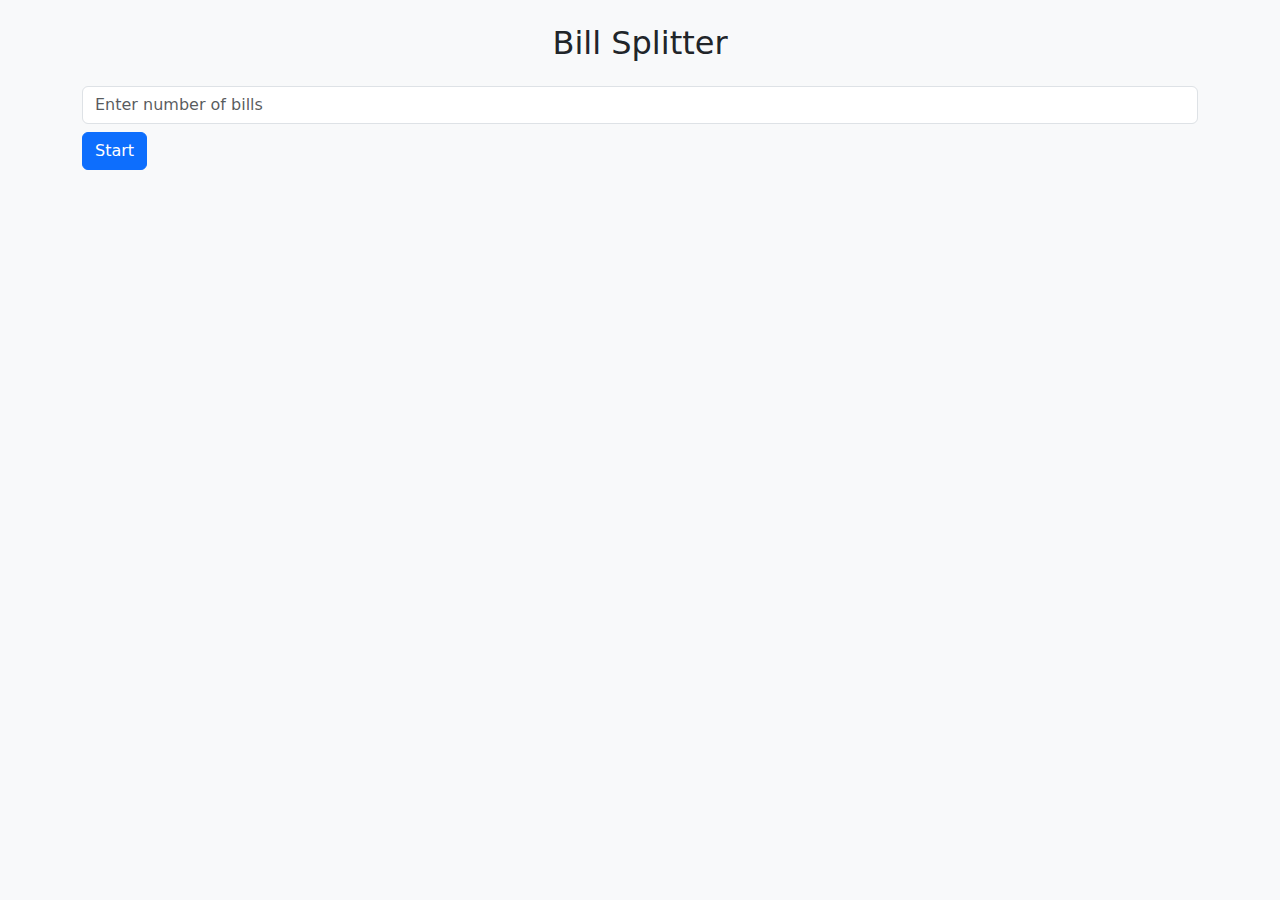
<file: Javascript/BillSplitter.html>
<!DOCTYPE html>
<html lang="en">
<head>
    <meta charset="UTF-8">
    <meta name="viewport" content="width=device-width, initial-scale=1.0">
    <title>Bill Splitter</title>
    <link href="https://cdn.jsdelivr.net/npm/bootstrap@5.3.0/dist/css/bootstrap.min.css" rel="stylesheet">
    <style>
        table, th, td {
            border: 2px solid black;
            text-align: center;
        }
    </style>
</head>
<body class="bg-light p-4">

<div class="container">
    <h2 class="text-center mb-4">Bill Splitter</h2>
    
    <div class="mb-3" id="billInput">
        <input type="number" class="form-control" id="bills" placeholder="Enter number of bills">
        <button class="btn btn-primary mt-2" onclick="initialize()">Start</button>
    </div>

    <div id="inputSection" style="display:none;">
        <input type="number" class="form-control mb-2" id="n1" onchange="f1()" placeholder="Enter number of people">
        <input type="text"  class="form-control mb-2" name="name" placeholder="Enter Name">
        <input type="number"  class="form-control mb-2" name="amount" placeholder="Enter Amount">
        <button class="btn btn-success" onclick="addDetails()">Submit</button>
    </div>

    <div id="resultSection" class="mt-4"></div>
</div>

<script>
    let billList = [];
    let totalBills = 0, currentBill = 0, count = 0;
    let l={
        names:[],
        amounts:[],
        pay:[],
        recieve:[],
        fromWhom:[],
        howMuch:[],
        totalAmount:0,
        average:0,
        totalPersons:0
    }
    function initialize() {
        totalBills = Number(document.getElementById('bills').value);
        if (totalBills <= 0) {
            alert("Enter a valid number of bills.");
            return;
        }
        document.getElementById('billInput').style.display = 'none';
        document.getElementById('inputSection').style.display = 'block';
        for(let a=0;a<totalBills;a++){
            billList[a]=JSON.parse(JSON.stringify(l));
        }
        
       
    }

    function f1() {
       
        billList[currentBill].totalPersons = Number(document.getElementById('n1').value);
      
        if (billList[currentBill].totalPersons <= 0) {
            alert("Enter a valid number of people.");
            return;
        }
        document.getElementById('n1').style.display = 'none';
    }

    function addDetails() {
   
        let name = document.getElementsByName('name')[0].value.trim();
        let amount = Number(document.getElementsByName('amount')[0].value);
        if (!name || amount <= 0) {
            alert("Enter a valid name and amount.");
            return;
        }

        billList[currentBill].names.push(name);
        billList[currentBill].amounts.push(amount);
        document.getElementsByName('name')[0].value = '';
        document.getElementsByName('amount')[0].value = '';

        count++;

        if (count === billList[currentBill].totalPersons) {
            count = 0;
            calculate();
            currentBill++;

            if (currentBill === totalBills) {
            document.getElementById('inputSection').style.display = 'none';
            displayResults();
            return;
            } 
            document.getElementById('n1').style.display = 'block';
            document.getElementById('n1').value = '';
        }
    }

    function calculate() {


        let bill = billList[currentBill];
        bill.totalAmount = bill.amounts.reduce((sum, val) => sum + val, 0);
        bill.average = bill.totalAmount / bill.totalPersons;

        bill.pay = Array(bill.totalPersons).fill(0);
        bill.receive = Array(bill.totalPersons).fill(0);
        for (let i = 0; i < bill.totalPersons; i++) {
            if (bill.amounts[i] < bill.average) {
                bill.pay[i] = bill.average - bill.amounts[i];
              
            } else {
                
                bill.receive[i] = bill.amounts[i] - bill.average;
               
            }
        }
      
        
        for (let i = 0; i < bill.totalPersons; i++) {
            bill.howMuch[i] = "";
            bill.fromWhom[i] = "";
            for (let j = 0; j < bill.totalPersons; j++) {
                if (bill.receive[i] > 0 && bill.pay[j] > 0) {
                    let amountToPay = Math.min(bill.receive[i], bill.pay[j]);
                    bill.howMuch[i] += ` ${amountToPay} |`;
                    bill.fromWhom[i] += ` ${bill.names[j]} |`;
                    // bill.receive[i] -= amountToPay;
                    // bill.pay[j] -= amountToPay;
                }
            }
        }

      
       

        
    }

    function displayResults() {
        let resultHTML = "<h3 class='mt-4'>Bill Summary</h3>";
        billList.forEach((bill, index) => {
            resultHTML += `
                <h5 class="mt-3">Bill ${index + 1}</h5>
                <table class="table table-bordered">
                    <thead class="table-dark">
                        <tr>
                            <th>Name</th>
                            <th>Amount Paid</th>
                            <th>Need to Pay</th>
                            <th>Receive Money</th>
                            <th>From Whom</th>
                            <th>How Much</th>
                        </tr>
                    </thead>
                    <tbody>`;
            for (let i = 0; i < bill.totalPersons; i++) {
                resultHTML += `
                    <tr>
                        <td>${bill.names[i]}</td>
                        <td>${bill.amounts[i]}</td>
                        <td>${bill.pay[i]}</td>
                        <td>${bill.receive[i]}</td>
                        <td>${bill.fromWhom[i]}</td>
                        <td>${bill.howMuch[i]}</td>
                    </tr>`;
            }
            resultHTML += "</tbody></table>";
        });
        document.getElementById('resultSection').innerHTML = resultHTML;
    }
</script>

</body>
</html>
</file>
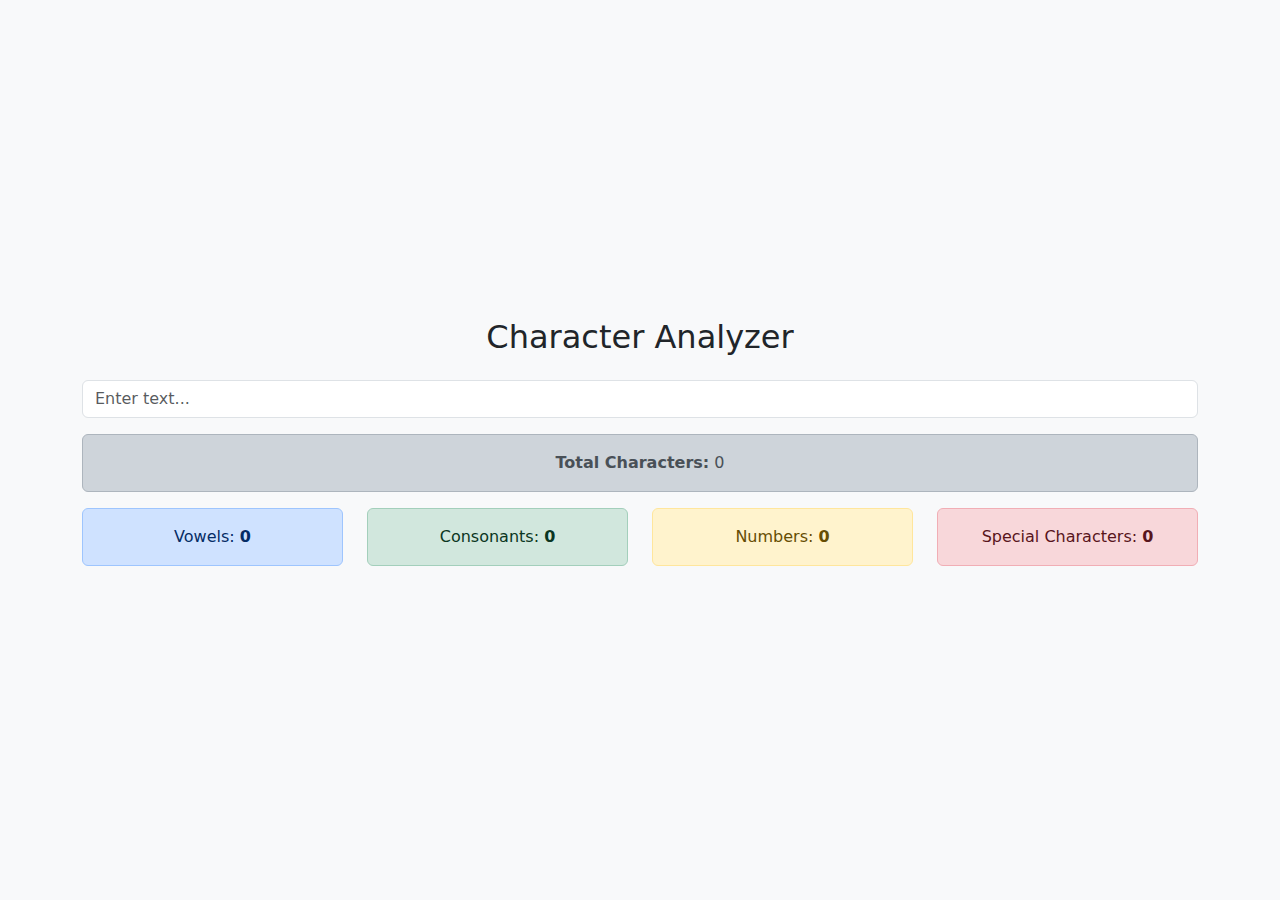
<file: Javascript/CharacterAnalyzer.html>
<!DOCTYPE html>
<html lang="en">
<head>
    <meta charset="UTF-8">
    <meta name="viewport" content="width=device-width, initial-scale=1.0">
    <title>Character Analyzer</title>
    <link href="https://cdn.jsdelivr.net/npm/bootstrap@5.3.0/dist/css/bootstrap.min.css" rel="stylesheet">
</head>
<body class="bg-light d-flex justify-content-center align-items-center vh-100">

    <div class="container text-center">
        <h2 class="mb-4">Character Analyzer</h2>

        <input type="text" id="textInput" class="form-control mb-3" placeholder="Enter text..." oninput="analyzeText()">
        
        <div class="alert alert-dark">
            <strong>Total Characters:</strong> <span id="totalCount">0</span>
        </div>

        <div class="row">
            <div class="col-md-3">
                <div class="alert alert-primary">Vowels: <strong id="vowelCount">0</strong></div>
            </div>
            <div class="col-md-3">
                <div class="alert alert-success">Consonants: <strong id="consonantCount">0</strong></div>
            </div>
            <div class="col-md-3">
                <div class="alert alert-warning">Numbers: <strong id="numberCount">0</strong></div>
            </div>
            <div class="col-md-3">
                <div class="alert alert-danger">Special Characters: <strong id="specialCount">0</strong></div>
            </div>
        </div>
    </div>

    <script>
        function analyzeText() {
            let input = document.getElementById("textInput").value;
            let vowels = "AEIOUaeiou";
            let numbers = "0123456789";

            let vowelCount = 0, consonantCount = 0, numberCount = 0, specialCount = 0;

            for (let char of input) {
                if (vowels.includes(char)) {
                    vowelCount++;
                } else if (numbers.includes(char)) {
                    numberCount++;
                } else if (char.match(/[a-zA-Z]/)) {
                    consonantCount++;
                } else {
                    specialCount++;
                }
            }

            document.getElementById("totalCount").textContent = input.length;
            document.getElementById("vowelCount").textContent = vowelCount;
            document.getElementById("consonantCount").textContent = consonantCount;
            document.getElementById("numberCount").textContent = numberCount;
            document.getElementById("specialCount").textContent = specialCount;
        }
    </script>

</body>
</html>
</file>
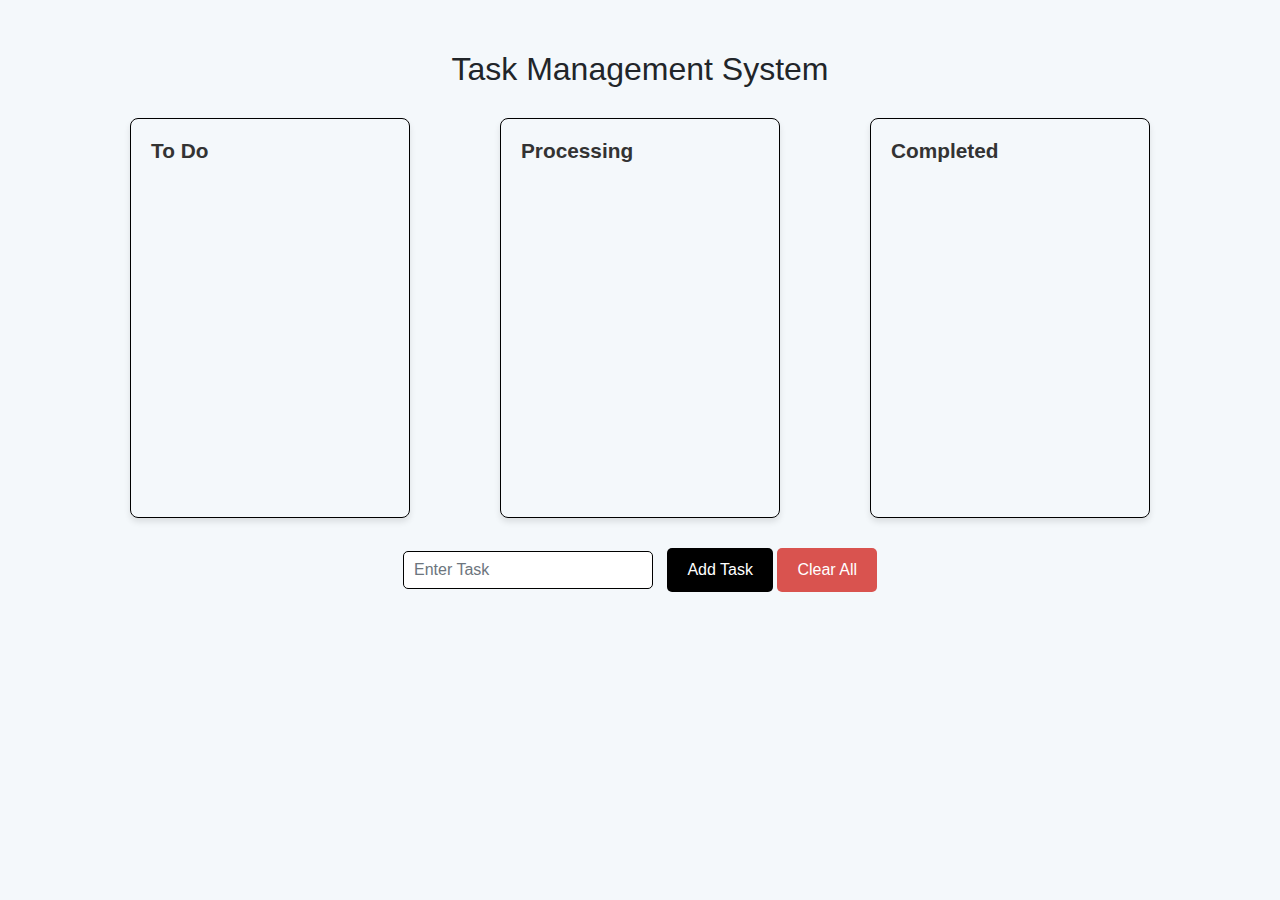
<file: Javascript/DragAndDrop.html>
<!DOCTYPE html>
<html lang="en">
<head>
    <meta charset="UTF-8">
    <meta name="viewport" content="width=device-width, initial-scale=1.0">
    <title>Task Management with Drag and Drop</title>
    <link href="https://stackpath.bootstrapcdn.com/bootstrap/4.5.2/css/bootstrap.min.css" rel="stylesheet">
    <link rel="stylesheet" href="https://cdnjs.cloudflare.com/ajax/libs/font-awesome/4.7.0/css/font-awesome.min.css">
    <style>
        body {
            background-color: #f4f8fb;
            font-family: 'Arial', sans-serif;
        }

        .container {
            margin-top: 50px;
        }

        .header {
            text-align: center;
            margin-bottom: 30px;
        }

        .main {
            display: flex;
            justify-content: space-around;
            margin-bottom: 30px;
            flex-wrap:wrap;
            row-gap: 30px;
        }

        .column {
            height: 400px;
            width: 280px;
            border-radius: 8px;
            overflow-y: auto;
            padding: 20px;
            box-shadow: 0 4px 6px rgba(0, 0, 0, 0.1);
            transition: all 0.3s ease;
        }

        .from ,.process,.to{
           
            border: 1px solid black;
        }

        .from div{
            background-color:orangered;
            border: 1px solid black;

        }

        .process div{
            background-color: orange;
            border: 1px solid black;
        }

        .to div{
            background-color: greenyellow;
            border: 1px solid black;
        }

        .column h4 {
       
            color: #333;
            font-size: 1.3rem;
            font-weight: bold;
        }

        .column div {
        
            margin-top: 10px;
            text-align: left;
            padding: 12px;
            border-radius: 5px;
            cursor: pointer;
            transition: background-color 0.3s;
            width: 100%;
        }

        .column div:hover {
            background-color: #d9fadf;
        }

    

        input[type="text"] {
            width: 250px;
            padding: 10px;
            margin-right: 10px;
            border-radius: 5px;
            border: 1px solid black;
            font-size: 16px;
        }

        input[type="button"] {
            background-color: black;
            color: white;
            padding: 10px 20px;
            border: none;
            border-radius: 5px;
            cursor: pointer;
            font-size: 16px;
        }

        input[type="button"]:hover {
            background-color: #31b0d5;
        }

        input[type="button"]#clear-btn {
            background-color: #d9534f;
        }

        input[type="button"]#clear-btn:hover {
            background-color: #c9302c;
        }

        .task-message {
            margin-top: 20px;
            font-size: 18px;
            font-weight: bold;
            text-align: center;
        }

        .input-area {
            text-align: center;
            margin-top: 20px;
        }
    </style>
</head>
<body>
    <div class="container">
        <h2 class="header">Task Management System</h2>

        <div class="main">
            <div class="column from" id="from">
                <h4>To Do</h4>
            </div>
            <div class="column process" id="process">
                <h4>Processing</h4>
            </div>
            <div class="column to" id="to">
                <h4>Completed</h4>
            </div>
        </div>

        <div class="input-area">
            <input type="text" id="child" class="form-control d-inline-block" placeholder="Enter Task" onchange="process()">
            <input type="button" value="Add Task" class="btn btn-primary" onclick="process()">
            <input type="button" id="clear-btn" value="Clear All" class="btn" onclick="clearAll()">
        </div>

        <div id="task-message" class="task-message"></div>
    </div>

    <script src="https://code.jquery.com/jquery-3.5.1.slim.min.js"></script>
    <script src="https://cdn.jsdelivr.net/npm/@popperjs/core@2.9.3/dist/umd/popper.min.js"></script>
    <script src="https://stackpath.bootstrapcdn.com/bootstrap/4.5.2/js/bootstrap.min.js"></script>

    <script>
        let from = document.getElementById('from');
        let process1 = document.getElementById('process');
        let to = document.getElementById('to');
        let taskMessage = document.getElementById('task-message');

        function process() {
            let taskValue = document.getElementById('child').value;
            if (taskValue.trim() === "") return;

            let ele = document.createElement('div');
            ele.classList = "fa fa-close";
            ele.innerHTML = "&nbsp;&nbsp;" + taskValue;
            document.getElementById('child').value = '';

            ele.setAttribute('draggable', 'true');
            ele.addEventListener('dragstart', start);

            from.appendChild(ele);
        }

        let tar = '';
        function start(e) {
            tar = e.target;
        }

        function dragging(e) {
            e.preventDefault();
        }

        function stop1() {
            tar.classList = "fa fa-check-square";
            to.appendChild(tar);
            taskMessage.innerHTML = "Task moved to Completed!";
        }

        function stop2() {
            tar.classList = "fa fa-close";
            from.appendChild(tar);
            taskMessage.innerHTML = "Task moved back to To Do.";
        }

        function stop3() {
            tar.classList = "fa fa-exclamation-triangle";
            process1.appendChild(tar);
            taskMessage.innerHTML = "Task is now in Processing.";
        }

        to.addEventListener('dragover', dragging);
        to.addEventListener('drop', stop1);
        from.addEventListener('dragover', dragging);
        from.addEventListener('drop', stop2);
        process1.addEventListener('dragover', dragging);
        process1.addEventListener('drop', stop3);

        function clearAll() {
            from.innerHTML = "<h4>To Do</h4>";
            process1.innerHTML = "<h4>Processing</h4>";
            to.innerHTML = "<h4>Completed</h4>";
            taskMessage.innerHTML = "";
        }
    </script>
</body>
</html>
</file>
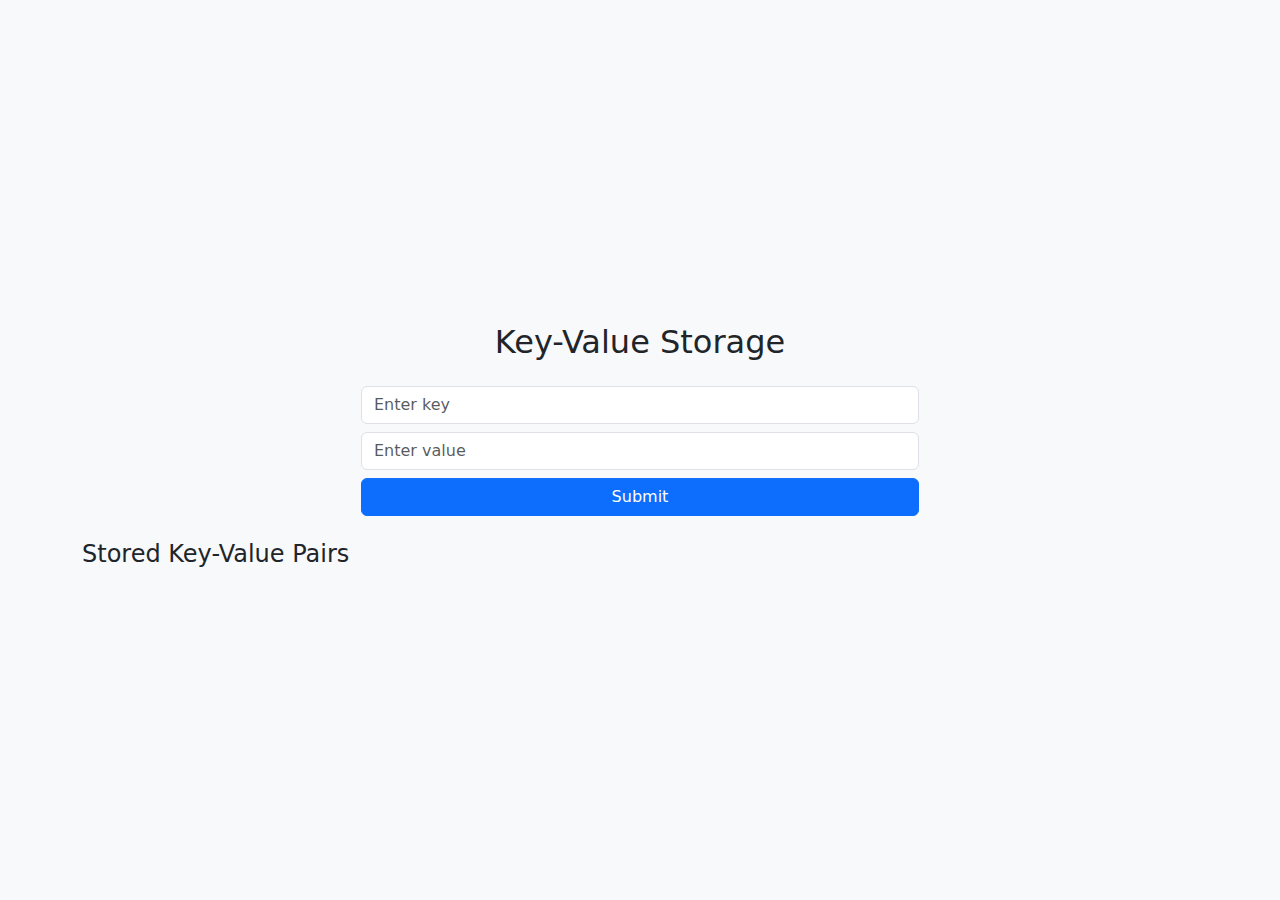
<file: Javascript/KeyValueStorage.html>
<!DOCTYPE html>
<html lang="en">
<head>
    <meta charset="UTF-8">
    <meta name="viewport" content="width=device-width, initial-scale=1.0">
    <title>Key-Value Storage</title>
    <link href="https://cdn.jsdelivr.net/npm/bootstrap@5.3.0/dist/css/bootstrap.min.css" rel="stylesheet">
</head>
<body class="bg-light">

    <!-- Centering the form vertically -->
    <div class="d-flex justify-content-center align-items-center vh-100">
        <div class="container">
            <h2 class="text-center mb-4">Key-Value Storage</h2>

            <!-- Input Fields (Stacked Vertically) -->
            <div class="d-flex flex-column align-items-center">
                <input type="text" class="form-control mb-2 w-50" id="keyInput" placeholder="Enter key">
                <input type="text" class="form-control mb-2 w-50" id="valueInput" placeholder="Enter value">
                <button class="btn btn-primary w-50" onclick="check()">Submit</button>
            </div>

            <!-- Displaying Key-Value Pairs as Flexbox -->
            <div class="mt-4">
                <h4>Stored Key-Value Pairs</h4>
                <div class="d-flex flex-wrap gap-3" id="keyValueList">
                    <!-- Dynamically added key-value pairs will appear here -->
                </div>
            </div>
        </div>
    </div>

    <script>
        let dict = {};

        function check() {
            let key = document.getElementById('keyInput').value;
            let value = document.getElementById('valueInput').value;

            if (key && value) {
                if (dict[key] !== undefined) {
                    alert('Already present');
                    return;
                } else {
                    dict[key] = value;
                    alert('Success');
                    updateList();
                }
            } else {
                alert('Please enter both key and value.');
            }

            // Clear inputs after submission
            document.getElementById('keyInput').value = '';
            document.getElementById('valueInput').value = '';
        }

        // Function to update the list of key-value pairs
        function updateList() {
            const keyValueList = document.getElementById('keyValueList');
            keyValueList.innerHTML = ''; // Clear the list first

            for (let key in dict) {
                let card = document.createElement('div');
                card.classList.add('border', 'rounded', 'p-3', 'bg-white', 'shadow-sm', 'd-flex', 'flex-column', 'align-items-center');

                card.innerHTML = `
                    <strong>${key}</strong>
                    <p class="text-muted">${dict[key]}</p>
                    <div class="d-flex gap-2">
                        <button class="btn btn-warning btn-sm" onclick="edit('${key}')">Edit</button>
                        <button class="btn btn-danger btn-sm" onclick="deleteKey('${key}')">Delete</button>
                    </div>
                `;
                keyValueList.appendChild(card);
            }
        }

        // Function to edit a key-value pair
        function edit(key) {
            let newValue = prompt('Enter new value for ' + key, dict[key]);
            if (newValue !== null) {
                dict[key] = newValue;
                updateList();
            }
        }

        // Function to delete a key-value pair
        function deleteKey(key) {
            if (confirm(`Are you sure you want to delete the key "${key}"?`)) {
                delete dict[key];
                updateList();
            }
        }
    </script>

</body>
</html>
</file>
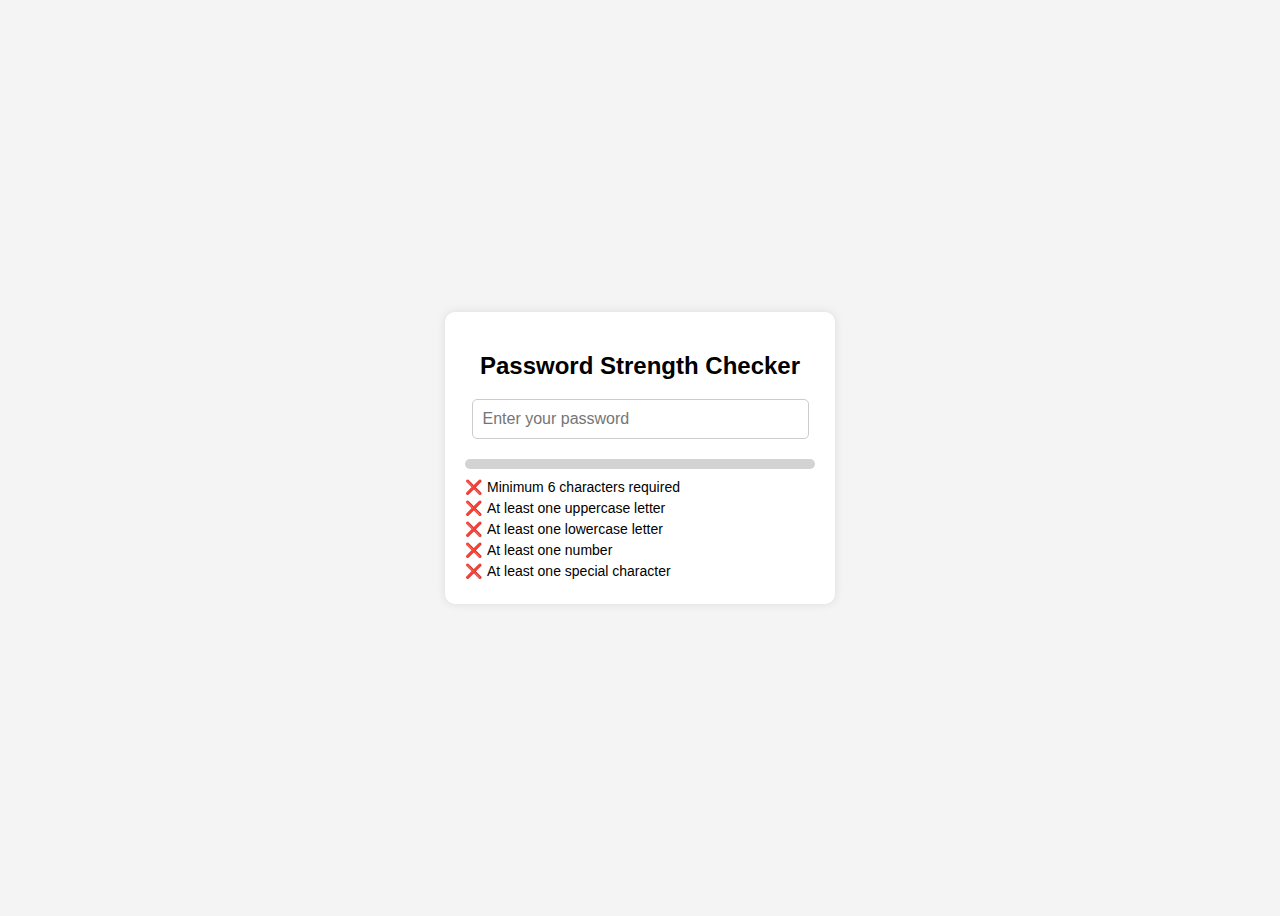
<file: Javascript/PasswordStrengthChecker.html>
<!DOCTYPE html>
<html lang="en">
<head>
    <meta charset="UTF-8">
    <meta name="viewport" content="width=device-width, initial-scale=1.0">
    <title>Password Strength Checker</title>
    <style>
        body {
            font-family: Arial, sans-serif;
            display: flex;
            justify-content: center;
            align-items: center;
            height: 100vh;
            background-color: #f4f4f4;
        }

        .main {
            width: 350px;
            background: white;
            padding: 20px;
            border-radius: 10px;
            box-shadow: 0px 0px 10px rgba(0, 0, 0, 0.1);
            text-align: center;
        }

        input {
            width: 90%;
            padding: 10px;
            font-size: 16px;
            border: 1px solid #ccc;
            border-radius: 5px;
            outline: none;
            margin-bottom: 10px;
        }

        .strength-bar {
            width: 100%;
            height: 10px;
            background: lightgray;
            border-radius: 5px;
            overflow: hidden;
            margin-top: 10px;
        }

        .strength-fill {
            height: 100%;
            width: 0%;
            transition: width 0.5s ease-in-out;
        }

        .requirements {
            text-align: left;
            font-size: 14px;
            margin-top: 10px;
        }

        .requirements p {
            margin: 5px 0;
            display: flex;
            align-items: center;
        }

        .requirements span {
            margin-right: 5px;
            font-weight: bold;
        }
    </style>
</head>
<body>

    <div class="main">
        <h2>Password Strength Checker</h2>
        <input type="text" placeholder="Enter your password" name="pwd" oninput="checkPasswordStrength()">
        
        <div class="strength-bar">
            <div class="strength-fill"></div>
        </div>

        <div class="requirements">
            <p id="p1"><span>❌</span> Minimum 6 characters required</p>
            <p id="p2"><span>❌</span> At least one uppercase letter</p>
            <p id="p3"><span>❌</span> At least one lowercase letter</p>
            <p id="p4"><span>❌</span> At least one number</p>
            <p id="p5"><span>❌</span> At least one special character</p>
        </div>
    </div>

<script>
    function checkPasswordStrength() {
        let pwd = document.getElementsByName('pwd')[0].value;
        let strengthBar = document.querySelector('.strength-fill');
        let criteria = {
            length: pwd.length >= 6,
            upper: /[A-Z]/.test(pwd),
            lower: /[a-z]/.test(pwd),
            number: /[0-9]/.test(pwd),
            special: /[\W_]/.test(pwd)
        };

        let strength = Object.values(criteria).filter(Boolean).length -1 ;
        let strengthLevels = ['red', 'orange', 'yellow', 'green', 'blue'];
        let strengthWidth = ['10%', '30%', '50%', '75%', '100%'];

        strengthBar.style.width = strengthWidth[strength];
        strengthBar.style.backgroundColor = strengthLevels[strength];

        document.getElementById('p1').innerHTML = criteria.length ? '✔️ Minimum 6 characters required' : '❌ Minimum 6 characters required';
        document.getElementById('p2').innerHTML = criteria.upper ? '✔️ At least one uppercase letter' : '❌ At least one uppercase letter';
        document.getElementById('p3').innerHTML = criteria.lower ? '✔️ At least one lowercase letter' : '❌ At least one lowercase letter';
        document.getElementById('p4').innerHTML = criteria.number ? '✔️ At least one number' : '❌ At least one number';
        document.getElementById('p5').innerHTML = criteria.special ? '✔️ At least one special character' : '❌ At least one special character';
    }
</script>

</body>
</html>
</file>
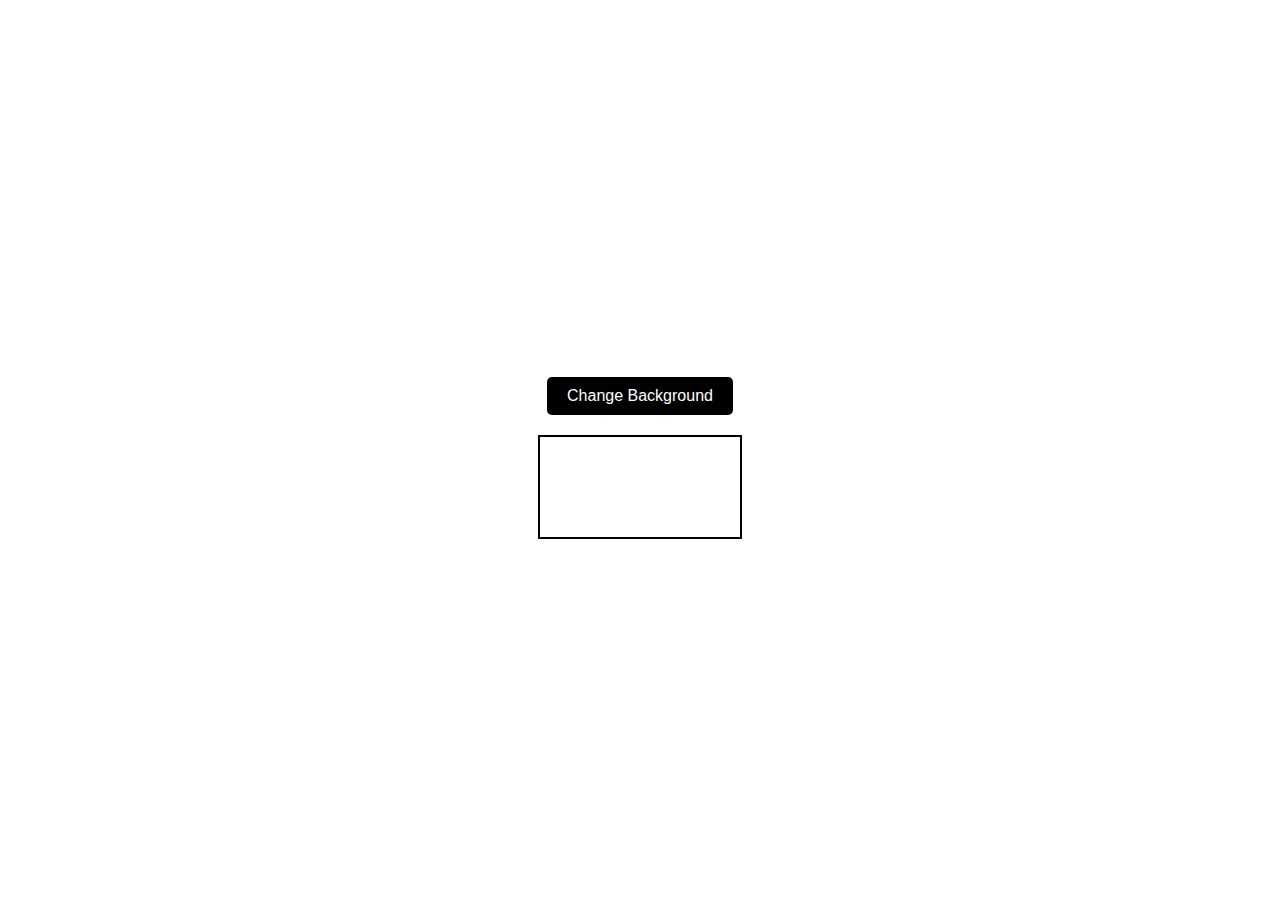
<file: Javascript/RandomColorGenerator.html>
<!DOCTYPE html>
<html lang="en">
<head>
    <meta charset="UTF-8">
    <meta name="viewport" content="width=device-width, initial-scale=1.0">
    <title>Random Background Color</title>
    <style>
        body {
            display: flex;
            flex-direction: column;
            align-items: center;
            justify-content: center;
            height: 100vh;
            transition: background-color 0.5s ease-in-out;
            font-family: Arial, sans-serif;
        }

        button {
            padding: 10px 20px;
            font-size: 16px;
            cursor: pointer;
            border: none;
            background-color: black;
            color: white;
            border-radius: 5px;
            transition: 0.3s;
        }

        button:hover {
            background-color: gray;
        }

        .color-box {
            margin-top: 20px;
            height: 100px;
            width: 200px;
            display: flex;
            align-items: center;
            justify-content: center;
            font-size: 20px;
            font-weight: bold;
            border: 2px solid black;
            cursor: pointer;
            transition: background-color 0.5s ease-in-out;
        }
    </style>
</head>
<body>
    <button onclick="changeColor()">Change Background</button>
    <div class="color-box" onclick="copyToClipboard()"></div>

    <script>
        function generateHexColor() {
            let num = 'ABCDEF0123456789';
            let color = '';
            for (let x = 0; x < 6; x++) {
                color += num[Math.floor(Math.random() * 16)];
            }
            return '#' + color;
        }

        function changeColor() {
            let newColor = generateHexColor();
            document.body.style.backgroundColor = newColor;
            let colorBox = document.querySelector('.color-box');
            colorBox.textContent = newColor;
            colorBox.style.backgroundColor = newColor;
        }

        function copyToClipboard() {
            let colorCode = document.querySelector('.color-box').textContent;
            navigator.clipboard.writeText(colorCode).then(() => {
                alert("Copied to clipboard: " + colorCode);
            });
        }
    </script>
</body>
</html>
</file>
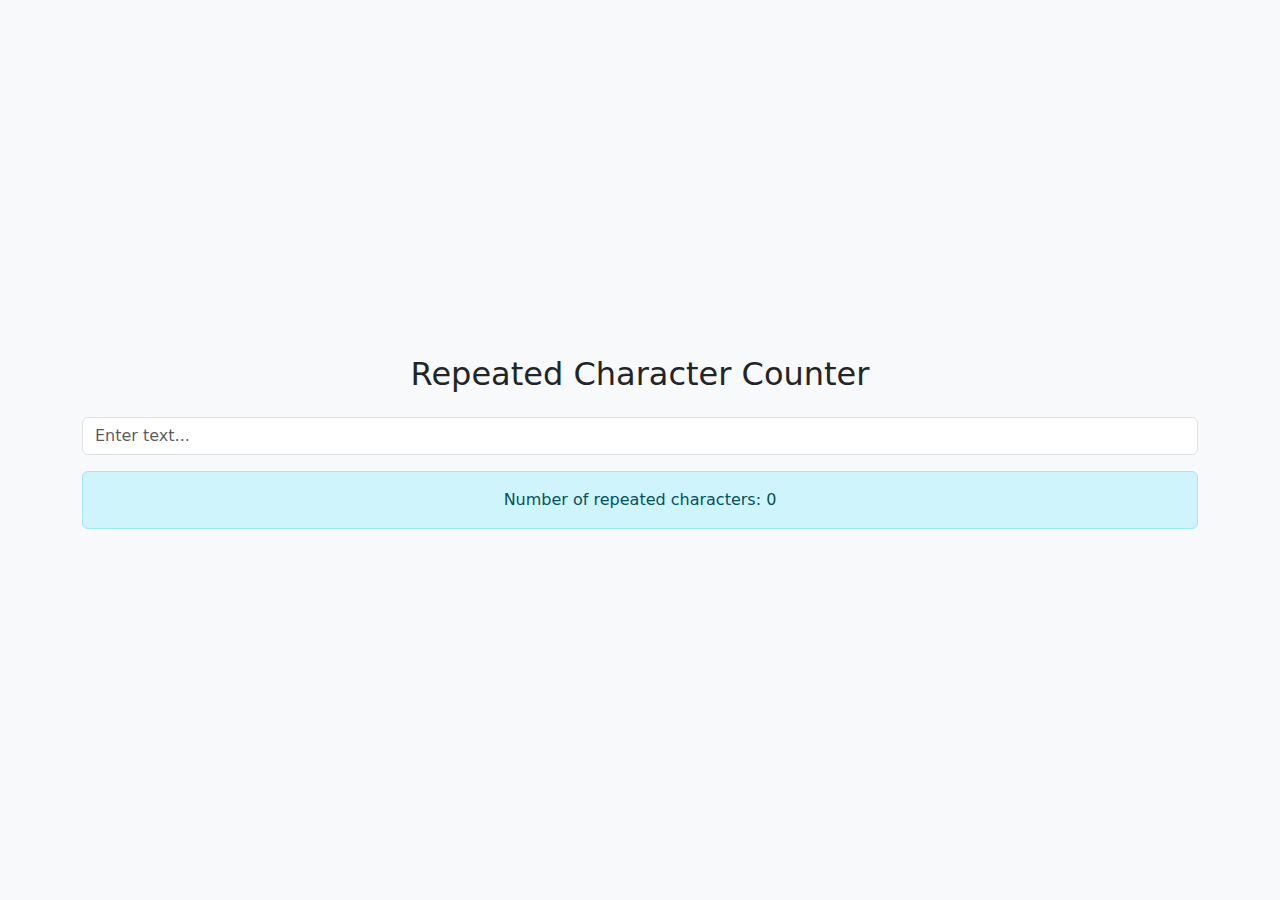
<file: Javascript/RepeatedCharacterCounter.html>
<!DOCTYPE html>
<html lang="en">
<head>
    <meta charset="UTF-8">
    <meta name="viewport" content="width=device-width, initial-scale=1.0">
    <title>Repeated Character Counter</title>
    <link href="https://cdn.jsdelivr.net/npm/bootstrap@5.3.0/dist/css/bootstrap.min.css" rel="stylesheet">
</head>
<body class="bg-light d-flex justify-content-center align-items-center vh-100">

    <div class="container text-center">
        <h2 class="mb-4">Repeated Character Counter</h2>
        
        <input type="text" id="textInput" class="form-control mb-3" placeholder="Enter text..." oninput="countRepeats()">
        
        <div class="alert alert-info" id="result">Number of repeated characters: 0</div>
    </div>

    <script>
        function countRepeats() {
            let no = document.getElementById("textInput").value;
            let num = 0;
            let seen = {};

            for (let char of no) {
                if ( no.indexOf(char) !== no.lastIndexOf(char)) {
                    if (!seen[char]) {
                        num++;
                        seen[char] = true;
                    }
                }
            }

            document.getElementById("result").textContent = "Number of repeated characters: " + num;
        }
    </script>

</body>
</html>
</file>
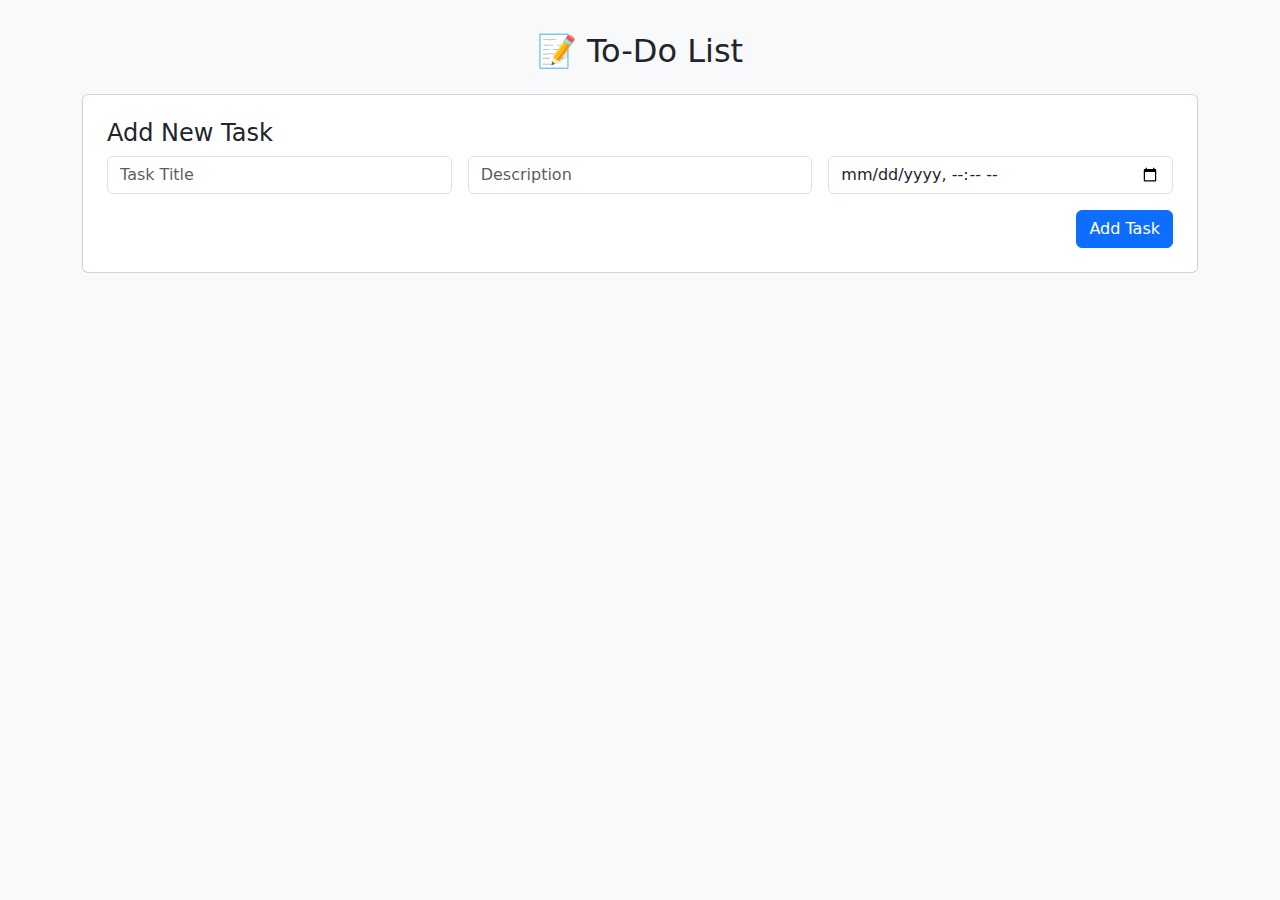
<file: Javascript/ToDo.html>
<!DOCTYPE html>
<html lang="en">
<head>
  <meta charset="UTF-8">
  <title>To-Do List App</title>
  <meta name="viewport" content="width=device-width, initial-scale=1">
  <!-- Bootstrap CDN -->
  <link href="https://cdn.jsdelivr.net/npm/bootstrap@5.3.2/dist/css/bootstrap.min.css" rel="stylesheet">
  <style>
    body {
      background-color: #f8f9fa;
      padding: 2rem;
    }
    .card {
      margin-bottom: 1rem;
    }
    .form-inline input, .form-inline button {
      margin: 0.25rem 0;
    }
  </style>
</head>
<body>

<div class="container">
  <h2 class="mb-4 text-center">📝 To-Do List</h2>

  <div class="card p-4 mb-4">
    <h4>Add New Task</h4>
    <form id="taskForm">
      <div class="row g-3">
        <div class="col-md-4">
          <input type="text" id="title" class="form-control" placeholder="Task Title" required>
        </div>
        <div class="col-md-4">
          <input type="text" id="description" class="form-control" placeholder="Description">
        </div>
        <div class="col-md-4">
          <input type="datetime-local" id="datetime" class="form-control" required>
        </div>
        <div class="col-12 text-end">
          <button type="submit" class="btn btn-primary">Add Task</button>
        </div>
      </div>
    </form>
  </div>

  <div id="taskList" class="row"></div>
</div>

<!-- Bootstrap JS and dependencies -->
<script src="https://cdn.jsdelivr.net/npm/bootstrap@5.3.2/dist/js/bootstrap.bundle.min.js"></script>

<script>
  let tasks = [];

  const taskForm = document.getElementById('taskForm');
  const taskList = document.getElementById('taskList');

  taskForm.addEventListener('submit', function (e) {
    e.preventDefault();
    const title = document.getElementById('title').value.trim();
    const description = document.getElementById('description').value.trim();
    const datetime = document.getElementById('datetime').value;

    if (title && datetime) {
      const task = {
        id: Date.now(),
        title,
        description,
        datetime
      };
      tasks.push(task);
      taskForm.reset();
      renderTasks();
    }
  });

  function renderTasks() {
    taskList.innerHTML = '';
    tasks.forEach(task => {
      const col = document.createElement('div');
      col.className = 'col-md-4';
      col.innerHTML = `
        <div class="card">
          <div class="card-body">
            <h5 class="card-title">${task.title}</h5>
            <p class="card-text">${task.description || ''}</p>
            <p><strong>Date & Time:</strong> ${new Date(task.datetime).toLocaleString()}</p>
            <button class="btn btn-sm btn-warning me-2" onclick="editTask(${task.id})">Edit</button>
          </div>
        </div>
      `;
      taskList.appendChild(col);
    });
  }

  function editTask(id) {
    const task = tasks.find(t => t.id === id);
    if (!task) return;

    // Fill form with task data
    document.getElementById('title').value = task.title;
    document.getElementById('description').value = task.description;
    document.getElementById('datetime').value = task.datetime;

    // Remove the task temporarily
    tasks = tasks.filter(t => t.id !== id);
    renderTasks();
  }
</script>

</body>
</html>
</file>
